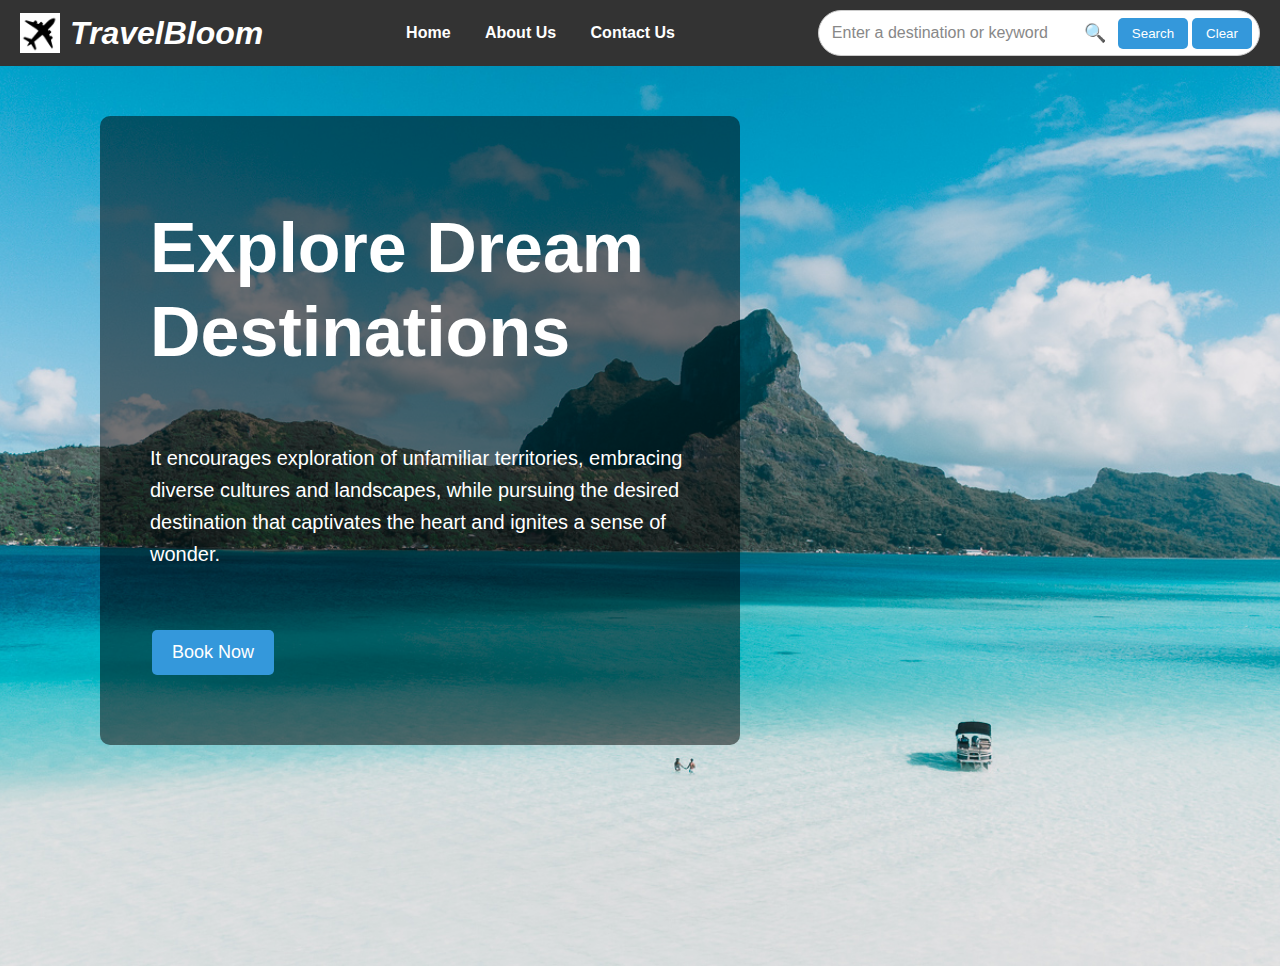
<file: index.html>
<!DOCTYPE html>
<html lang="en">
<head>
    <meta charset="UTF-8">
    <title>TravelBloom</title>
    <link rel="stylesheet" href="./travel_recommendations.css">
</head>
<body>
    <nav class="navBar">
        <div class="companyBar">
            <img src="logo_.jpg" alt="Company Logo" class="logo">
            <h1 class="company"><i>TravelBloom</i></h1>
        </div>
        <ul>
            <li><a href="./index.html" id="home">Home </a></li>
            <li><a href="./about_us.html" id="home">About Us </a></li>
            <li><a href="./contact.html" id="contact">Contact Us </a></li>
            
        </ul>
        <div class="searchContainer">
            <div class="searchBar">
                <input type="text" id="conditionInput" placeholder="Enter a destination or keyword"  onfocus="this.value=''" class="searchInput"></li>
                <span class="searchIcon">🔍</span>
                <button id="btnSearch" class="btn" onclick=searchDisplay()>Search</button></li>
                <button id="btnClear" class="btn" onclick=clearRecommendations()>Clear</button></li>
            </div>
        </div>
    </nav>
    <div class="main-container">
        <div class="description">
            <h1>Explore Dream Destinations</h1><br/>
            <p>It encourages exploration of unfamiliar territories, embracing diverse cultures and landscapes, while pursuing the desired destination that captivates the heart and ignites a sense of wonder.</p>
            <button id="bookNow" class="btn bookNow" >Book Now</button>
        </div>
        <div id="recommendation" class="recommendationDiv" style="display:none;"></div>
    </div>
    <script src="./travel_recommendation.js"></script>
</body>
</html>
</file>
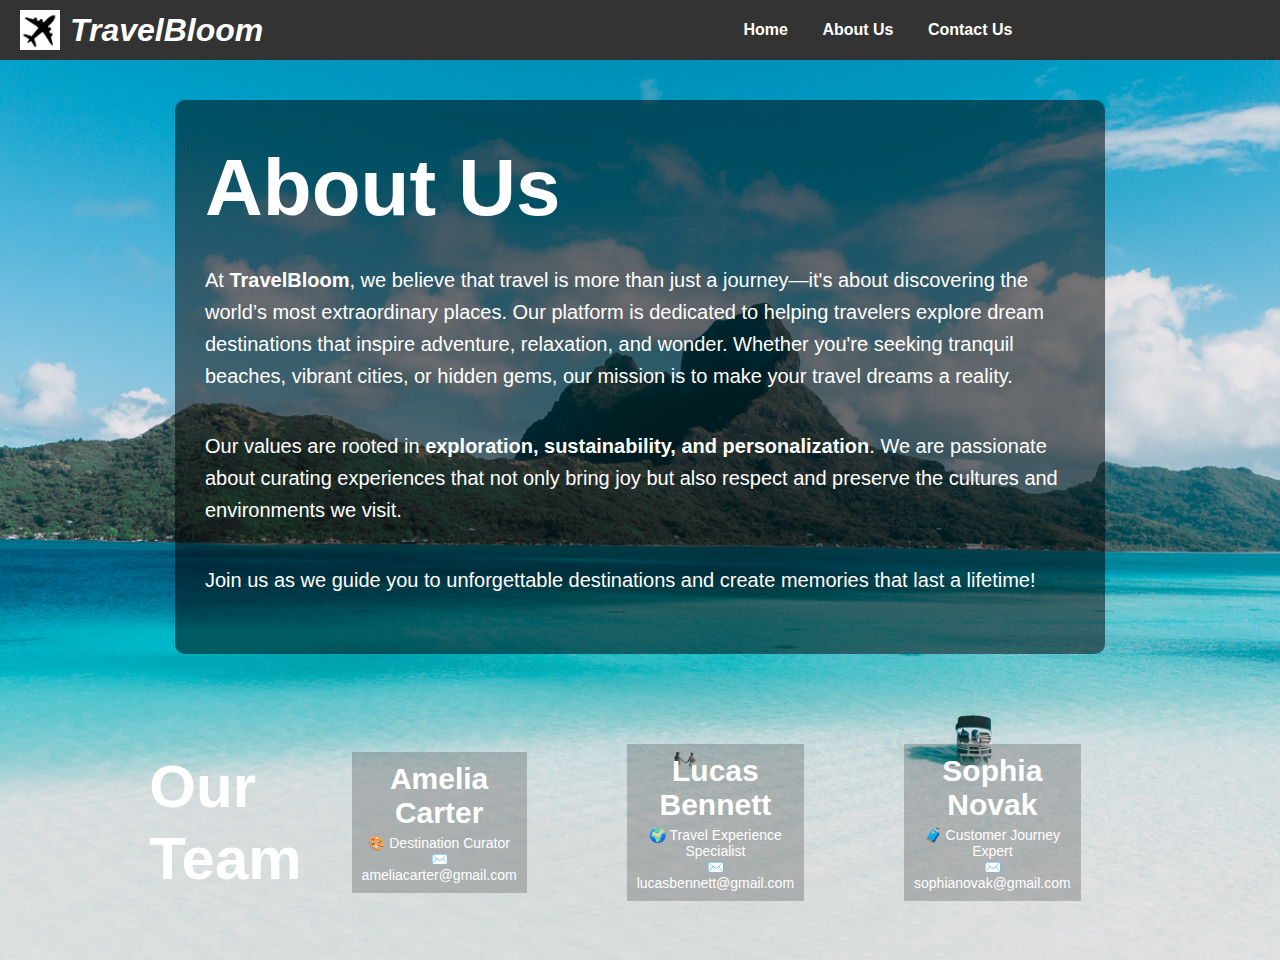
<file: about_us.html>
<!DOCTYPE html>
<html lang="en">
<head>
    <meta charset="UTF-8">
    <title>TravelBloom</title>
    <link rel="stylesheet" href="./travel_recommendations.css">
</head>
<body>
    <nav class="navBar">
        <div class="companyBar">
            <img src="logo_.jpg" alt="Company Logo" class="logo">
            <h1 class="company"><i>TravelBloom</i></h1>
        </div>
        <ul>
            <li><a href="./index.html" id="home">Home </a></li>
            <li><a href="./about_us.html" id="home">About Us </a></li>
            <li><a href="./contact.html" id="contact">Contact Us </a></li>
            
        </ul>
    </nav>
    
    <div class="main-container-about">
        <div class="about">
            <h1><strong>About Us</strong></h1><br/>
            <p>At <strong>TravelBloom</strong>, we believe that travel is more than just a journey—it's about discovering the world’s most extraordinary places. Our platform is dedicated to helping travelers explore dream destinations that inspire adventure, relaxation, and wonder. Whether you're seeking tranquil beaches, vibrant cities, or hidden gems, our mission is to make your travel dreams a reality.</p><br/>
            <p>Our values are rooted in <strong>exploration, sustainability, and personalization</strong>. We are passionate about curating experiences that not only bring joy but also respect and preserve the cultures and environments we visit. </p><br/>
            <p>Join us as we guide you to unforgettable destinations and create memories that last a lifetime!</p><br/>
        </div>
        <div class="team">
            <h1>Our Team</h1>
            <div class="member">
                <h3>Amelia Carter</h3>
                <p>🎨 Destination Curator</p>
                <p>✉️ ameliacarter@gmail.com</p>
            </div>
            <div class="member">
                <h3>Lucas Bennett</h3>
                <p>🌍 Travel Experience Specialist</p>
                <p>✉️ lucasbennett@gmail.com</p>
            </div>
            <div class="member">
                <h3>Sophia Novak</h3>
                <p>🧳 Customer Journey Expert</p>
                <p>✉️ sophianovak@gmail.com</p>
            </div>
        </div>
    </div>
</body>
</html>
</file>
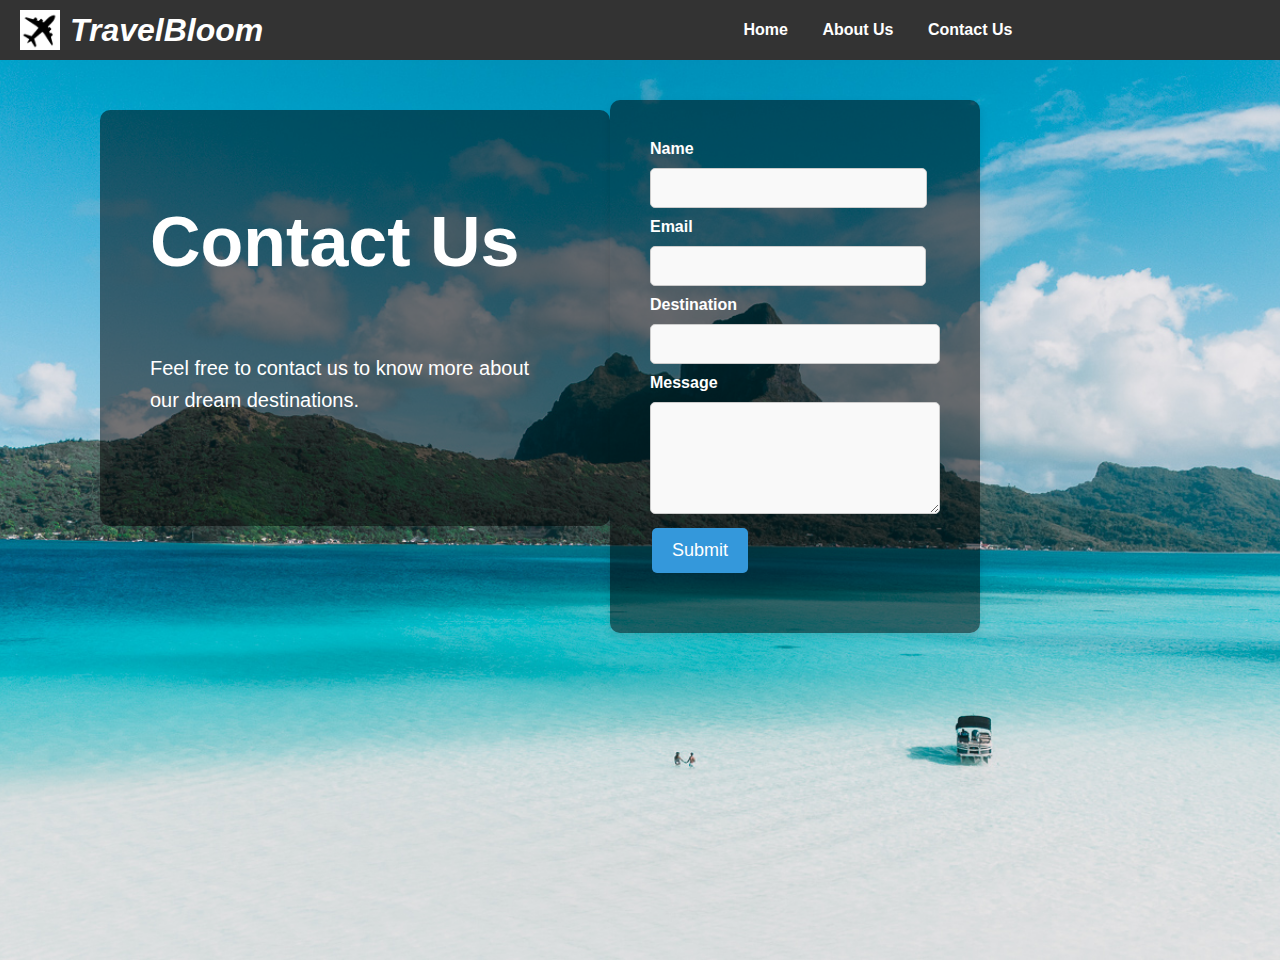
<file: contact.html>
<!DOCTYPE html>
<html lang="en">
<head>
    <meta charset="UTF-8">
    <title>TravelBloom</title>
    <link rel="stylesheet" href="./travel_recommendations.css">
</head>
<body>
    <nav class="navBar">
        <div class="companyBar">
            <img src="logo_.jpg" alt="Company Logo" class="logo">
            <h1 class="company"><i>TravelBloom</i></h1>
        </div>
        <ul>
            <li><a href="./index.html" id="home">Home </a></li>
            <li><a href="./about_us.html" id="home">About Us </a></li>
            <li><a href="./contact.html" id="contact">Contact Us </a></li>
            
        </ul>
    </nav>
    <div class="main-container">
        <div class="description">
            <h1>Contact Us</h1><br/>
            <p>Feel free to contact us to know more about our dream destinations.</p>
        </div>
        <form id="contactForm">
            <div>
                <label for="name">Name</label>
                <input type="text" id="name" name="name" required>
            </div>
            <div>
                <label for="email">Email</label>
                <input type="email" id="email" name="email" required>
            </div>
            <div>
                <label for="destination">Destination</label>
                <input type="text" id="destination" name="detination" required>
            </div>
            <div>
                <label for="message">Message</label>
                <textarea id="message" name="message" rows="5" required></textarea>
            </div>
            <button type="submit" class="btn bookNow" onclick="thankyou()">Submit</button>
        </form>
    </div>
    <script>
        function thankyou(){
            document.getElementById('name').value = "";
            document.getElementById('email').value = "";
            document.getElementById('destination').value = "";
            document.getElementById('message').value = "";

            alert('Thank you for contacting us!');

        }
    </script>
</body>
</html>
</file>
<file: travel_recommendations.css>
* {
    margin: 0;
    padding: 0;
    box-sizing: border-box;
}

body {
    font-family: Arial, sans-serif;
}

/* Navigation bar*/
.navBar {
    display: flex;
    justify-content: space-between;
    align-items: center;
    background-color: #333;
    padding: 10px 20px;
    color: white;
}

.companyBar {
    display: flex;
    align-items: center;
    margin-right: auto;
}

.logo {
    width: 40px;
    height: auto;
    margin-right: 10px
}

.company h1 {
    font-size: 24px;
}

nav ul {
    margin-left:auto;
    margin-right:auto;
}

nav ul li {
    margin: 0 15px;
    display: inline-flex;
    vertical-align: middle;
}
  
nav ul li a {
    text-decoration: none;
    text-align: center;
    color: white;
    font-weight: bold;
}

.searchContainer {
    display: flex;
    align-items: center;
    margin-left: auto;
}

.searchBar {
    display: flex;
    align-items: center;
    background-color: #fff;
    padding: 5px;
    border: 1px solid #ccc;
    border-radius: 25px;
}

.searchInput {
    padding: 8px;
    border: none;
    font-size: 16px;
    width: 250px;
    border-radius: 25px;
}

.searchInput::placeholder {
    color: #888; 
}

.searchIcon {
    padding: 0 10px;
    font-size: 18px;
    color: #333;
}

.btn {
    padding: 8px 14px;
    border: none;
    background-color: #3498db ;
    color: white;
    cursor: pointer;
    border-radius: 5px 5px 5px 5px; 
    margin-left:2px;
    margin-right: 2px;
}

.btn:hover {
    background-color: #85c1e9;
}

.bookNow {
    padding: 12px 20px; 
    font-size: 18px;
    margin-bottom: 20px;
}


/*Main body*/
.main-container {
    display: flex;
    justify-content: space-between; 
    align-items: flex-start; 
    height: 100vh; 
    background: url('destinations/borabora.jpg') no-repeat center center/cover; 
}

/*Description for the Home page and Contact Us page*/
.description {
    padding: 50px;
    max-width: 50%;
    margin-left: 100px; 
    color: white;
    background-color: rgba(0, 0, 0, 0.5);
    margin-top:50px;
    border-radius: 10px 10px 10px 10px; 
}

/* Style the heading */
.description h1 {
    font-size: 70px;
    line-height: 1.2;
    margin: 0; 
    padding-top: 40px; 
}

/* Style the paragraph */
.description p {
    font-size: 20px;
    line-height: 1.6;
    margin-top: 50px; 
    margin-bottom: 60px;
}

/*For the recommendations*/

#recommendation {
    display: flex;
    flex-direction: column;
    position: fixed;
    top: 60px; 
    right: 0;
    width: 30%;
    max-width: 400px;
    height: calc(100vh - 60px); 
    overflow-y: auto;
    padding: 20px;
    box-shadow: -2px 0 5px rgba(0, 0, 0, 0.1);
}

/* Individual destination styling */
.destination {
    background-color: white;
    border: 1px solid #ddd;
    border-radius: 8px;
    margin-bottom: 20px;
    padding: 15px;
    box-shadow: 0px 2px 8px rgba(0, 0, 0, 0.1);
    text-align: center;
}

/* Image styling */
.destination img {
    width: 100%;
    height: auto;
    border-radius: 8px 8px 0 0;
    margin-bottom: 10px;
}

/* Title styling */
.destination h2 {
    font-size: 1.2em;
    color: #333;
    margin: 10px 0;
}

/* Description styling */
.destination p {
    font-size: 1em;
    color: #666;
    margin-bottom: 15px;
}



/* Ensure responsive layout on smaller screens */
@media (max-width: 768px) {
    .description {
        padding: 20px; 
    }

    .description h1 {
        font-size: 36px;
    }

    .description p {
        font-size: 18px; 
    }

    #contactForm {
    width: 100%; 
    padding: 15px;
    }
}

/* Contact form */
#contactForm {
    display: flex;
    flex-direction: column; 
    justify-content: flex-start;
    align-items: flex-start;
    width: 500px; 
    margin-left: auto; 
    padding: 40px;
    margin-top: 40px;
    background-color: rgba(0, 0, 0, 0.5); 
    border-radius: 10px;
    box-shadow: 0 4px 8px rgba(0, 0, 0, 0.1); 
    margin-right: 300px;
}

#contactForm input,
#contactForm textarea {
    width: 100%;
    max-width: 1000px;
    padding: 10px;
    margin: 10px 0; 
    border: 1px solid #ccc; 
    border-radius: 5px;
    font-size: 16px;
    box-sizing: border-box; 
    background-color: #f9f9f9; 
}

#contactForm label {
    font-size: 16px;
    font-weight: bold;
    margin-bottom: 5px;
    color: white;
}

/* About us content*/
.main-container-about {
    display: flex; 
    flex-direction: column; 
    align-items: center; 
    height: 100vh; 
    background: url('destinations/borabora.jpg') no-repeat center center/cover; 
    padding: 20px; 
}

.about {
    padding: 30px;
    max-width: 75%; 
    color: white;
    background-color: rgba(0, 0, 0, 0.5);
    margin-top:20px;
    border-radius: 10px 10px 10px 10px; 
}

.about h1 {
    font-size: 80px;
    line-height: 1.2;
    margin: 0; 
    padding-top: 10px;
}

/* Style the paragraph */
.about p {
    font-size: 20px;
    line-height: 1.6;
    margin-top: 10px; 
    margin-bottom: 10px;
}

.team {
    display: flex;
    justify-content: center; 
    align-items: center; 
    padding: 20px; 
    max-width: 75%; 
    margin: 20px auto; 
    color: white;
}

.team h1{
    font-size: 60px;
    line-height: 1.2;
}

.member {
    text-align: center; 
    width: 300px; 
    margin: 50px; 
    background-color:  rgba(0, 0, 0, 0.2);
    padding: 10px;
}

.member h3 {
    margin-bottom: 5px;
    font-size: 30px;
}

.member p {
    font-size: 14px;
    color: white;
    
}
</file>
